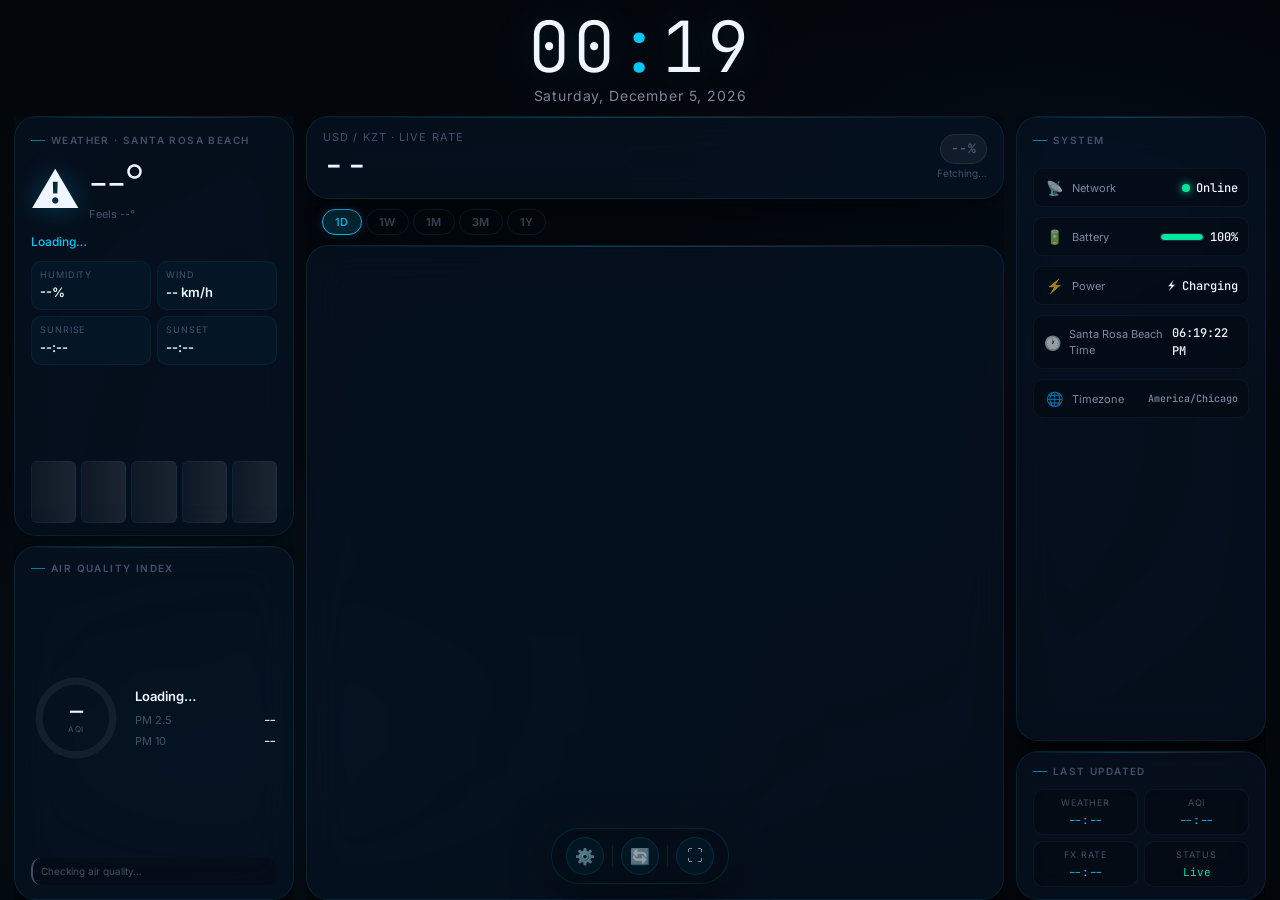
<file: index.html>
<!DOCTYPE html>
<html lang="en">
<head>
  <meta charset="UTF-8" />
  <meta name="viewport" content="width=device-width, initial-scale=1.0, maximum-scale=1.0, user-scalable=no" />
  <meta name="mobile-web-app-capable" content="yes" />
  <meta name="apple-mobile-web-app-capable" content="yes" />
  <meta name="apple-mobile-web-app-status-bar-style" content="black-translucent" />
  <meta name="theme-color" content="#020408" />
  <title>Command Center · Santa Rosa Beach</title>

  <!-- Preconnect for fonts & APIs -->
  <link rel="preconnect" href="https://fonts.googleapis.com" />
  <link rel="preconnect" href="https://fonts.gstatic.com" crossorigin />
  <link rel="preconnect" href="https://s3.tradingview.com" />

  <link rel="stylesheet" href="styles.css" />
</head>
<body>

<!-- ── BACKGROUND LAYERS ───────────────────────────────────── -->
<canvas id="particles"></canvas>
<div class="bg-gradient"></div>

<!-- ── APP ─────────────────────────────────────────────────── -->
<div id="app">

  <!-- ════ HEADER ════ -->
  <header id="header">

    <!-- Clock center -->
    <div id="clock-block">
      <div id="clock-time">00<span class="colon">:</span>00</div>
      <div id="clock-date">Loading…</div>
    </div>

  </header>

  <!-- ════ MAIN GRID ════ -->
  <main id="main-grid">

    <!-- ── LEFT COLUMN ─────────────────────────────────────── -->
    <div id="left-col">

      <!-- WEATHER CARD -->
      <div id="weather-card" class="card glow-cyan">
        <div class="card-label">Weather · Santa Rosa Beach</div>

        <div class="weather-main">
          <div class="weather-icon-wrap" id="wx-icon">⏳</div>
          <div class="weather-temp-block">
            <div class="temp-main" id="wx-temp">--°</div>
            <div class="temp-feels" id="wx-feels">Feels --°</div>
          </div>
        </div>

        <div class="weather-desc" id="wx-desc">Loading…</div>

        <div class="weather-grid">
          <div class="weather-stat">
            <div class="ws-label">Humidity</div>
            <div class="ws-val" id="wx-hum">--%</div>
          </div>
          <div class="weather-stat">
            <div class="ws-label">Wind</div>
            <div class="ws-val" id="wx-wind">-- km/h</div>
          </div>
          <div class="weather-stat">
            <div class="ws-label">Sunrise</div>
            <div class="ws-val" id="wx-rise">--:--</div>
          </div>
          <div class="weather-stat">
            <div class="ws-label">Sunset</div>
            <div class="ws-val" id="wx-set">--:--</div>
          </div>
        </div>

        <!-- 5-day forecast -->
        <div class="forecast-row" id="wx-forecast">
          <div class="forecast-day skeleton" style="height:62px;flex:1"></div>
          <div class="forecast-day skeleton" style="height:62px;flex:1"></div>
          <div class="forecast-day skeleton" style="height:62px;flex:1"></div>
          <div class="forecast-day skeleton" style="height:62px;flex:1"></div>
          <div class="forecast-day skeleton" style="height:62px;flex:1"></div>
        </div>
      </div>

      <!-- AQI CARD -->
      <div id="aqi-card" class="card">
        <div class="card-label">Air Quality Index</div>

        <div class="aqi-body">
          <!-- Circular gauge -->
          <div class="aqi-gauge-wrap">
            <svg viewBox="0 0 88 88" fill="none" xmlns="http://www.w3.org/2000/svg">
              <circle class="aqi-gauge-bg" cx="44" cy="44" r="36"
                stroke-width="7" fill="none" />
              <circle id="aqi-arc" class="aqi-gauge-arc" cx="44" cy="44" r="36"
                stroke-width="7" fill="none"
                stroke-dasharray="0 226.19"
                stroke-dashoffset="-56.5"
                transform="rotate(-90 44 44)" />
            </svg>
            <div class="aqi-center-val">
              <div class="aqi-num" id="aqi-num">--</div>
              <div class="aqi-lbl">AQI</div>
            </div>
          </div>

          <!-- Info -->
          <div class="aqi-info">
            <div class="aqi-category" id="aqi-category">Loading…</div>
            <div class="aqi-stats">
              <div class="aqi-stat-row">
                <span class="asr-label">PM 2.5</span>
                <span class="asr-val" id="aqi-pm25">--</span>
              </div>
              <div class="aqi-stat-row">
                <span class="asr-label">PM 10</span>
                <span class="asr-val" id="aqi-pm10">--</span>
              </div>
            </div>
          </div>
        </div>

        <div class="aqi-recommendation" id="aqi-rec">Checking air quality…</div>
      </div>

    </div><!-- /left-col -->

    <!-- ── CENTER COLUMN ───────────────────────────────────── -->
    <div id="center-col">

      <!-- Exchange rate header -->
      <div id="exchange-header" class="card">
        <div class="exch-pair">
          <div class="pair-name">USD / KZT · Live Rate</div>
          <div class="pair-rate" id="exch-rate">--</div>
        </div>
        <div class="exch-change">
          <div class="change-badge flat" id="exch-change">--%</div>
          <div class="exch-meta" id="exch-meta">Fetching…</div>
        </div>
      </div>

      <!-- TradingView timeframe tabs -->
      <div class="tv-tabs">
        <button class="tv-tab active" data-interval="1D">1D</button>
        <button class="tv-tab" data-interval="1W">1W</button>
        <button class="tv-tab" data-interval="1M">1M</button>
        <button class="tv-tab" data-interval="3M">3M</button>
        <button class="tv-tab" data-interval="1Y">1Y</button>
      </div>

      <!-- TradingView chart -->
      <div id="chart-card" class="card">
        <div id="tradingview-widget-container" style="width:100%;height:100%;"></div>
      </div>

    </div><!-- /center-col -->

    <!-- ── RIGHT COLUMN ────────────────────────────────────── -->
    <div id="right-col">

      <!-- System Status -->
      <div id="system-card" class="card">
        <div class="card-label">System</div>

        <div class="sys-row">
          <div class="sys-row-label">
            <span class="sys-icon">📡</span> Network
          </div>
          <div class="sys-value" style="display:flex;align-items:center;gap:6px">
            <div id="net-dot2" class="status-dot" style="width:8px;height:8px"></div>
            <span id="net-label2">Online</span>
          </div>
        </div>

        <div class="sys-row">
          <div class="sys-row-label">
            <span class="sys-icon">🔋</span> Battery
          </div>
          <div class="battery-visual">
            <div class="battery-bar-track">
              <div class="battery-bar-fill" id="bat-fill" style="width:80%"></div>
            </div>
            <span class="sys-value" id="bat-pct">--%</span>
          </div>
        </div>

        <div class="sys-row">
          <div class="sys-row-label">
            <span class="sys-icon">⚡</span> Power
          </div>
          <div class="sys-value" id="bat-charging">--</div>
        </div>

        <div class="sys-row">
          <div class="sys-row-label">
            <span class="sys-icon">🕐</span> Santa Rosa Beach Time
          </div>
          <div class="sys-value" id="sys-tz">--:--:--</div>
        </div>

        <div class="sys-row">
          <div class="sys-row-label">
            <span class="sys-icon">🌐</span> Timezone
          </div>
          <div class="sys-value" style="font-size:10px;color:var(--text-secondary)">America/Chicago</div>
        </div>
      </div>

      <!-- Last Refresh -->
      <div id="last-refresh-card" class="card">
        <div class="card-label">Last Updated</div>
        <div class="refresh-grid">
          <div class="refresh-item">
            <div class="ri-label">Weather</div>
            <div class="ri-time" id="refresh-weather">--:--</div>
          </div>
          <div class="refresh-item">
            <div class="ri-label">AQI</div>
            <div class="ri-time" id="refresh-aqi">--:--</div>
          </div>
          <div class="refresh-item">
            <div class="ri-label">FX Rate</div>
            <div class="ri-time" id="refresh-exchange">--:--</div>
          </div>
          <div class="refresh-item">
            <div class="ri-label">Status</div>
            <div class="ri-time" style="color:var(--green)" id="refresh-status">Live</div>
          </div>
        </div>
      </div>

    </div><!-- /right-col -->

  </main><!-- /main-grid -->

</div><!-- /app -->

<!-- ── FLOATING DOCK ─────────────────────────────────────────── -->
<nav id="dock" class="hidden">
  <button class="dock-btn" id="btn-settings" data-tip="Settings" aria-label="Settings">⚙️</button>
  <div class="dock-sep"></div>
  <button class="dock-btn" id="btn-refresh" data-tip="Force Refresh" aria-label="Refresh">🔄</button>
  <div class="dock-sep"></div>
  <button class="dock-btn" id="btn-fullscreen" data-tip="Fullscreen" aria-label="Fullscreen">⛶</button>
</nav>

<!-- ── SCRIPTS ───────────────────────────────────────────────── -->
<script src="config.js"></script>
<script src="app.js"></script>

<!-- TradingView Widget -->
<script src="https://s3.tradingview.com/tv.js"></script>

</body>
</html>
</file>
<file: styles.css>
/* ============================================================
   LUXURY SMART HOME DASHBOARD — styles.css
   Dark glassmorphism · Cyan accent · Premium feel
   ============================================================ */

@import url('https://fonts.googleapis.com/css2?family=Inter:wght@300;400;500;600;700&family=JetBrains+Mono:wght@300;400;500&display=swap');

/* ── RESET & BASE ──────────────────────────────────────────── */
*, *::before, *::after { box-sizing: border-box; margin: 0; padding: 0; }

:root {
  /* Core palette */
  --bg-void:      #020408;
  --bg-deep:      #050c14;
  --bg-mid:       #080f1a;
  --navy:         #0a1628;
  --navy-2:       #0d1f35;

  /* Glass surfaces */
  --glass-bg:     rgba(10, 22, 40, 0.55);
  --glass-border: rgba(0, 200, 255, 0.10);
  --glass-shine:  rgba(255,255,255,0.035);

  /* Accent — electric cyan */
  --cyan:         #00c8ff;
  --cyan-dim:     rgba(0, 200, 255, 0.18);
  --cyan-glow:    rgba(0, 200, 255, 0.35);

  /* Status colors */
  --green:        #00e5a0;
  --green-dim:    rgba(0, 229, 160, 0.18);
  --yellow:       #ffd166;
  --orange:       #ff9a3c;
  --red:          #ff4d6d;
  --purple:       #c77dff;

  /* Typography */
  --text-primary:   #f0f6ff;
  --text-secondary: rgba(200, 220, 255, 0.60);
  --text-muted:     rgba(160, 190, 230, 0.38);

  /* Radii */
  --r-sm:   10px;
  --r-md:   16px;
  --r-lg:   22px;
  --r-xl:   30px;

  /* Shadows */
  --shadow-card: 0 8px 40px rgba(0,0,0,0.55), 0 2px 8px rgba(0,0,0,0.4);
  --shadow-cyan: 0 0 40px rgba(0,200,255,0.12), 0 0 80px rgba(0,200,255,0.06);
  --shadow-hover:0 12px 60px rgba(0,0,0,0.6), 0 0 30px rgba(0,200,255,0.15);

  /* Transitions */
  --ease: cubic-bezier(0.23, 1, 0.32, 1);
  --fast: 0.18s;
  --mid:  0.35s;
  --slow: 0.6s;
}

html, body {
  width: 100%; height: 100%;
  overflow: hidden;
  background: var(--bg-void);
  color: var(--text-primary);
  font-family: 'Inter', -apple-system, sans-serif;
  font-size: 14px;
  line-height: 1.5;
  -webkit-font-smoothing: antialiased;
  -moz-osx-font-smoothing: grayscale;
  user-select: none;
}

/* ── SCROLLBAR ─────────────────────────────────────────────── */
::-webkit-scrollbar { width: 4px; height: 4px; }
::-webkit-scrollbar-track { background: transparent; }
::-webkit-scrollbar-thumb { background: var(--glass-border); border-radius: 4px; }

/* ── ANIMATED BACKGROUND ───────────────────────────────────── */
#bg-canvas {
  position: fixed; inset: 0;
  width: 100%; height: 100%;
  z-index: 0;
  pointer-events: none;
}

.bg-gradient {
  position: fixed; inset: 0; z-index: 1; pointer-events: none;
  background:
    radial-gradient(ellipse 80% 60% at 15% 85%, rgba(0,200,255,0.04) 0%, transparent 60%),
    radial-gradient(ellipse 60% 50% at 85% 20%, rgba(0,80,160,0.06) 0%, transparent 55%),
    radial-gradient(ellipse 100% 80% at 50% 50%, rgba(5,12,20,0.85) 0%, var(--bg-void) 100%);
}

/* ── APP WRAPPER ───────────────────────────────────────────── */
#app {
  position: relative; z-index: 2;
  width: 100vw; height: 100vh;
  display: grid;
  grid-template-rows: auto 1fr auto;
  grid-template-columns: 100%;
  gap: 0;
  padding: 12px 14px 0;
  overflow: hidden;
}

/* ── GLASS CARD BASE ───────────────────────────────────────── */
.card {
  background: var(--glass-bg);
  border: 1px solid var(--glass-border);
  border-radius: var(--r-lg);
  backdrop-filter: blur(20px) saturate(1.4);
  -webkit-backdrop-filter: blur(20px) saturate(1.4);
  box-shadow: var(--shadow-card);
  position: relative;
  overflow: hidden;
  transition: box-shadow var(--mid) var(--ease), border-color var(--mid) var(--ease), transform var(--mid) var(--ease);
}

.card::before {
  content: '';
  position: absolute; top: 0; left: 0; right: 0; height: 1px;
  background: linear-gradient(90deg, transparent 0%, rgba(0,200,255,0.25) 40%, rgba(255,255,255,0.12) 60%, transparent 100%);
  pointer-events: none;
}

.card:hover {
  box-shadow: var(--shadow-hover);
  border-color: rgba(0,200,255,0.18);
  transform: translateY(-1px);
}

.card-label {
  font-size: 10px;
  font-weight: 600;
  letter-spacing: 0.14em;
  text-transform: uppercase;
  color: var(--text-muted);
  margin-bottom: 10px;
  display: flex;
  align-items: center;
  gap: 6px;
}
.card-label::before {
  content: '';
  display: inline-block;
  width: 14px; height: 1px;
  background: var(--cyan);
  opacity: 0.6;
}

/* ── TOP HEADER STRIP ──────────────────────────────────────── */
#header {
  display: flex;
  align-items: center;
  justify-content: space-between;
  padding: 0 4px 10px;
  gap: 12px;
}

/* Greeting */
#greeting {
  font-size: 12px;
  font-weight: 500;
  color: var(--text-secondary);
  letter-spacing: 0.04em;
  min-width: 160px;
}
#greeting span { color: var(--cyan); font-weight: 600; }

/* ── CLOCK ─────────────────────────────────────────────────── */
#clock-block {
  text-align: center;
  flex: 1;
}

#clock-time {
  font-family: 'JetBrains Mono', monospace;
  font-size: clamp(38px, 5.5vw, 72px);
  font-weight: 300;
  letter-spacing: 0.04em;
  color: var(--text-primary);
  line-height: 1;
  text-shadow: 0 0 40px rgba(0,200,255,0.18);
  transition: opacity 0.08s;
}

#clock-time .colon {
  opacity: 1;
  animation: blink 1s step-start infinite;
  color: var(--cyan);
}

@keyframes blink {
  50% { opacity: 0.25; }
}

#clock-date {
  font-size: clamp(11px, 1.2vw, 14px);
  color: var(--text-secondary);
  letter-spacing: 0.06em;
  margin-top: 3px;
  font-weight: 400;
}

/* System status mini strip */
#sys-mini {
  display: flex;
  align-items: center;
  gap: 12px;
  min-width: 160px;
  justify-content: flex-end;
}

.sys-pill {
  display: flex;
  align-items: center;
  gap: 5px;
  background: rgba(10,22,40,0.7);
  border: 1px solid var(--glass-border);
  border-radius: 20px;
  padding: 4px 10px;
  font-size: 11px;
  font-weight: 500;
  color: var(--text-secondary);
  backdrop-filter: blur(10px);
}

.status-dot {
  width: 6px; height: 6px;
  border-radius: 50%;
  background: var(--green);
  box-shadow: 0 0 8px var(--green);
  animation: pulse-green 2.5s ease-in-out infinite;
  flex-shrink: 0;
}
.status-dot.offline { background: var(--red); box-shadow: 0 0 8px var(--red); animation: none; }

@keyframes pulse-green {
  0%, 100% { opacity: 1; box-shadow: 0 0 8px var(--green); }
  50% { opacity: 0.6; box-shadow: 0 0 4px var(--green); }
}

/* ── MAIN GRID ─────────────────────────────────────────────── */
#main-grid {
  display: grid;
  grid-template-columns: 280px 1fr 250px;
  gap: 12px;
  overflow: hidden;
  min-height: 0;
}

/* ── LEFT COLUMN ───────────────────────────────────────────── */
#left-col {
  display: flex;
  flex-direction: column;
  gap: 10px;
  overflow: hidden;
}

/* Weather Card */
#weather-card {
  flex: 1.2;
  padding: 16px 16px 12px;
  min-height: 0;
  display: flex;
  flex-direction: column;
}

.weather-main {
  display: flex;
  align-items: center;
  gap: 10px;
  margin-bottom: 10px;
}

.weather-icon-wrap {
  font-size: 48px;
  line-height: 1;
  filter: drop-shadow(0 0 12px rgba(0,200,255,0.3));
  animation: float 4s ease-in-out infinite;
  flex-shrink: 0;
}

@keyframes float {
  0%, 100% { transform: translateY(0); }
  50% { transform: translateY(-4px); }
}

.weather-temp-block .temp-main {
  font-size: clamp(32px, 4vw, 46px);
  font-weight: 300;
  line-height: 1;
  letter-spacing: -0.02em;
  color: var(--text-primary);
}

.weather-temp-block .temp-feels {
  font-size: 11px;
  color: var(--text-muted);
  margin-top: 2px;
}

.weather-desc {
  font-size: 12px;
  color: var(--cyan);
  font-weight: 500;
  text-transform: capitalize;
  margin-bottom: 10px;
}

.weather-grid {
  display: grid;
  grid-template-columns: 1fr 1fr;
  gap: 6px;
  margin-bottom: 12px;
}

.weather-stat {
  background: rgba(0,200,255,0.04);
  border: 1px solid rgba(0,200,255,0.07);
  border-radius: var(--r-sm);
  padding: 6px 8px;
}
.weather-stat .ws-label {
  font-size: 9px;
  color: var(--text-muted);
  text-transform: uppercase;
  letter-spacing: 0.1em;
  margin-bottom: 2px;
}
.weather-stat .ws-val {
  font-size: 13px;
  font-weight: 600;
  color: var(--text-primary);
}

/* 5-day forecast */
.forecast-row {
  display: flex;
  gap: 5px;
  margin-top: auto;
}

.forecast-day {
  flex: 1;
  text-align: center;
  background: rgba(0,200,255,0.04);
  border: 1px solid rgba(0,200,255,0.07);
  border-radius: var(--r-sm);
  padding: 6px 4px;
  font-size: 10px;
}
.forecast-day .fc-day { color: var(--text-muted); margin-bottom: 3px; }
.forecast-day .fc-icon { font-size: 16px; margin: 2px 0; }
.forecast-day .fc-hi { color: var(--text-primary); font-weight: 600; }
.forecast-day .fc-lo { color: var(--text-muted); }

/* AQI Card */
#aqi-card {
  flex: 1;
  padding: 14px 16px;
  min-height: 0;
  display: flex;
  flex-direction: column;
}

.aqi-body {
  display: flex;
  align-items: center;
  gap: 14px;
  flex: 1;
}

/* SVG gauge */
.aqi-gauge-wrap {
  position: relative;
  flex-shrink: 0;
  width: 90px; height: 90px;
}

.aqi-gauge-wrap svg { width: 100%; height: 100%; }

.aqi-gauge-bg { stroke: rgba(255,255,255,0.06); }
.aqi-gauge-arc {
  transition: stroke-dashoffset 1.2s var(--ease), stroke 0.8s var(--ease);
  stroke-linecap: round;
}

.aqi-center-val {
  position: absolute;
  inset: 0;
  display: flex;
  flex-direction: column;
  align-items: center;
  justify-content: center;
}
.aqi-center-val .aqi-num {
  font-family: 'JetBrains Mono', monospace;
  font-size: 22px;
  font-weight: 500;
  line-height: 1;
}
.aqi-center-val .aqi-lbl { font-size: 8px; color: var(--text-muted); letter-spacing: 0.08em; }

.aqi-info { flex: 1; min-width: 0; }
.aqi-category {
  font-size: 13px;
  font-weight: 600;
  margin-bottom: 6px;
}
.aqi-stats { display: flex; flex-direction: column; gap: 4px; }
.aqi-stat-row {
  display: flex;
  justify-content: space-between;
  align-items: center;
  font-size: 11px;
}
.aqi-stat-row .asr-label { color: var(--text-muted); }
.aqi-stat-row .asr-val { color: var(--text-primary); font-weight: 500; font-family: 'JetBrains Mono', monospace; }

.aqi-recommendation {
  margin-top: 8px;
  font-size: 10px;
  color: var(--text-muted);
  line-height: 1.5;
  padding: 6px 8px;
  background: rgba(0,0,0,0.2);
  border-radius: var(--r-sm);
  border-left: 2px solid currentColor;
}

/* ── CENTER COLUMN ─────────────────────────────────────────── */
#center-col {
  display: flex;
  flex-direction: column;
  gap: 10px;
  min-height: 0;
  overflow: hidden;
}

/* Exchange rate header */
#exchange-header {
  padding: 12px 16px;
  display: flex;
  align-items: center;
  justify-content: space-between;
  gap: 12px;
  flex-shrink: 0;
}

.exch-pair {
  display: flex;
  flex-direction: column;
}
.exch-pair .pair-name {
  font-size: 11px;
  color: var(--text-muted);
  letter-spacing: 0.1em;
  text-transform: uppercase;
}
.exch-pair .pair-rate {
  font-family: 'JetBrains Mono', monospace;
  font-size: clamp(22px, 3vw, 36px);
  font-weight: 400;
  color: var(--text-primary);
  letter-spacing: 0.02em;
  line-height: 1.1;
}

.exch-change {
  display: flex;
  flex-direction: column;
  align-items: flex-end;
  gap: 2px;
}
.change-badge {
  padding: 4px 10px;
  border-radius: 20px;
  font-size: 13px;
  font-weight: 700;
  font-family: 'JetBrains Mono', monospace;
  letter-spacing: 0.02em;
}
.change-badge.up   { background: rgba(0,229,160,0.12); color: var(--green); border: 1px solid rgba(0,229,160,0.25); }
.change-badge.down { background: rgba(255,77,109,0.12); color: var(--red);   border: 1px solid rgba(255,77,109,0.25); }
.change-badge.flat { background: rgba(255,255,255,0.05); color: var(--text-muted); border: 1px solid rgba(255,255,255,0.08); }

.exch-meta {
  font-size: 10px;
  color: var(--text-muted);
  text-align: right;
}

/* TradingView timeframe tabs */
.tv-tabs {
  display: flex;
  gap: 4px;
  padding: 0 16px;
  flex-shrink: 0;
}

.tv-tab {
  padding: 5px 12px;
  border-radius: 20px;
  border: 1px solid rgba(0,200,255,0.12);
  background: transparent;
  color: var(--text-muted);
  font-size: 11px;
  font-weight: 600;
  cursor: pointer;
  transition: all var(--fast) var(--ease);
  font-family: 'Inter', sans-serif;
  letter-spacing: 0.04em;
}
.tv-tab:hover { border-color: var(--cyan); color: var(--text-secondary); }
.tv-tab.active {
  background: var(--cyan-dim);
  border-color: var(--cyan);
  color: var(--cyan);
  box-shadow: 0 0 12px rgba(0,200,255,0.15);
}

/* TradingView chart container */
#chart-card {
  flex: 1;
  min-height: 0;
  overflow: hidden;
  padding: 0;
  border-radius: var(--r-lg);
}

#tradingview-widget-container {
  width: 100%;
  height: 100%;
}

#tradingview-widget-container iframe {
  border-radius: var(--r-lg) !important;
}

/* ── RIGHT COLUMN ──────────────────────────────────────────── */
#right-col {
  display: flex;
  flex-direction: column;
  gap: 10px;
  overflow: hidden;
}

/* System status card */
#system-card {
  flex: 1;
  padding: 16px;
  display: flex;
  flex-direction: column;
  gap: 10px;
}

.sys-row {
  display: flex;
  align-items: center;
  justify-content: space-between;
  padding: 8px 10px;
  background: rgba(0,0,0,0.25);
  border: 1px solid rgba(255,255,255,0.04);
  border-radius: var(--r-sm);
  transition: border-color var(--fast);
}
.sys-row:hover { border-color: var(--glass-border); }

.sys-row-label {
  display: flex;
  align-items: center;
  gap: 8px;
  font-size: 11px;
  color: var(--text-secondary);
}
.sys-icon { font-size: 14px; width: 20px; text-align: center; }
.sys-value {
  font-family: 'JetBrains Mono', monospace;
  font-size: 12px;
  font-weight: 500;
  color: var(--text-primary);
}

/* Battery bar */
.battery-visual {
  display: flex;
  align-items: center;
  gap: 6px;
}
.battery-bar-track {
  width: 44px; height: 8px;
  background: rgba(255,255,255,0.06);
  border-radius: 4px;
  border: 1px solid rgba(255,255,255,0.1);
  position: relative;
  overflow: hidden;
}
.battery-bar-fill {
  height: 100%;
  border-radius: 3px;
  background: var(--green);
  transition: width 0.8s var(--ease), background 0.5s;
}
.battery-bar-fill.low { background: var(--red); }
.battery-bar-fill.mid { background: var(--yellow); }

/* Last refresh */
#last-refresh-card {
  padding: 12px 16px;
  flex-shrink: 0;
}
.refresh-grid {
  display: grid;
  grid-template-columns: 1fr 1fr;
  gap: 6px;
  margin-top: 8px;
}
.refresh-item {
  text-align: center;
  padding: 6px;
  background: rgba(0,0,0,0.2);
  border-radius: var(--r-sm);
  border: 1px solid rgba(255,255,255,0.04);
}
.ri-label { font-size: 9px; color: var(--text-muted); text-transform: uppercase; letter-spacing: 0.1em; }
.ri-time { font-size: 11px; font-family: 'JetBrains Mono', monospace; color: var(--cyan); margin-top: 2px; }

/* ── BOTTOM DOCK ───────────────────────────────────────────── */
#dock {
  position: fixed;
  bottom: 16px;
  left: 50%;
  transform: translateX(-50%);
  z-index: 100;
  display: flex;
  align-items: center;
  gap: 8px;
  background: rgba(5,12,20,0.75);
  border: 1px solid rgba(0,200,255,0.12);
  border-radius: 40px;
  padding: 8px 14px;
  backdrop-filter: blur(30px) saturate(1.6);
  box-shadow: 0 8px 40px rgba(0,0,0,0.6), 0 0 20px rgba(0,200,255,0.06);
  transition: opacity var(--mid), transform var(--mid) var(--ease);
}

#dock.hidden {
  opacity: 0;
  pointer-events: none;
  transform: translateX(-50%) translateY(20px);
}

.dock-btn {
  width: 38px; height: 38px;
  border-radius: 50%;
  border: 1px solid rgba(0,200,255,0.12);
  background: rgba(0,200,255,0.05);
  color: var(--text-secondary);
  font-size: 16px;
  cursor: pointer;
  display: flex; align-items: center; justify-content: center;
  transition: all var(--fast) var(--ease);
  position: relative;
}
.dock-btn:hover {
  background: var(--cyan-dim);
  border-color: var(--cyan);
  color: var(--cyan);
  box-shadow: 0 0 16px rgba(0,200,255,0.2);
  transform: translateY(-2px);
}
.dock-btn:active { transform: translateY(0) scale(0.95); }

.dock-sep {
  width: 1px; height: 22px;
  background: rgba(0,200,255,0.1);
}

/* ── LOADING SKELETON ──────────────────────────────────────── */
.skeleton {
  background: linear-gradient(90deg, rgba(255,255,255,0.04) 0%, rgba(255,255,255,0.09) 50%, rgba(255,255,255,0.04) 100%);
  background-size: 200% 100%;
  animation: shimmer 1.8s ease-in-out infinite;
  border-radius: 6px;
}

@keyframes shimmer {
  0% { background-position: -200% 0; }
  100% { background-position: 200% 0; }
}

/* ── ERROR STATE ───────────────────────────────────────────── */
.error-state {
  display: flex; flex-direction: column;
  align-items: center; justify-content: center;
  gap: 6px; color: var(--text-muted);
  font-size: 11px; text-align: center;
  padding: 16px;
}
.error-state .err-icon { font-size: 24px; }

/* ── TOOLTIP ───────────────────────────────────────────────── */
[data-tip] { position: relative; }
[data-tip]::after {
  content: attr(data-tip);
  position: absolute;
  bottom: calc(100% + 8px);
  left: 50%; transform: translateX(-50%);
  background: rgba(10,22,40,0.95);
  border: 1px solid var(--glass-border);
  border-radius: 6px;
  padding: 4px 8px;
  font-size: 10px;
  white-space: nowrap;
  color: var(--text-secondary);
  pointer-events: none;
  opacity: 0;
  transition: opacity var(--fast);
  backdrop-filter: blur(10px);
}
[data-tip]:hover::after { opacity: 1; }

/* ── FADE IN ANIMATION ─────────────────────────────────────── */
@keyframes fadeUp {
  from { opacity: 0; transform: translateY(14px); }
  to   { opacity: 1; transform: translateY(0); }
}

.card { animation: fadeUp 0.55s var(--ease) both; }
#weather-card     { animation-delay: 0.05s; }
#aqi-card         { animation-delay: 0.10s; }
#exchange-header  { animation-delay: 0.15s; }
#chart-card       { animation-delay: 0.20s; }
#system-card      { animation-delay: 0.25s; }
#last-refresh-card{ animation-delay: 0.30s; }

/* ── PARTICLES CANVAS ──────────────────────────────────────── */
#particles { position: fixed; inset: 0; z-index: 0; pointer-events: none; opacity: 0.4; }

/* ── RESPONSIVE ────────────────────────────────────────────── */
@media (max-width: 900px) {
  #app { padding: 10px 10px 0; }
  #main-grid {
    grid-template-columns: 1fr 1fr;
    grid-template-rows: auto auto;
  }
  #left-col { grid-column: 1; grid-row: 1 / 3; }
  #center-col { grid-column: 2; grid-row: 1; }
  #right-col { grid-column: 2; grid-row: 2; }
}

@media (max-width: 600px) {
  #main-grid { grid-template-columns: 1fr; }
  #left-col, #center-col, #right-col { grid-column: 1; grid-row: auto; overflow: auto; }
  #app { overflow-y: auto; height: auto; }
}

/* ── GLOW AMBIENT ──────────────────────────────────────────── */
.glow-cyan {
  box-shadow: var(--shadow-card), var(--shadow-cyan);
}

/* Number transition animation */
.num-transition {
  display: inline-block;
  transition: transform 0.3s var(--ease), opacity 0.2s;
}
.num-transition.updating {
  transform: translateY(-4px);
  opacity: 0;
}
</file>
